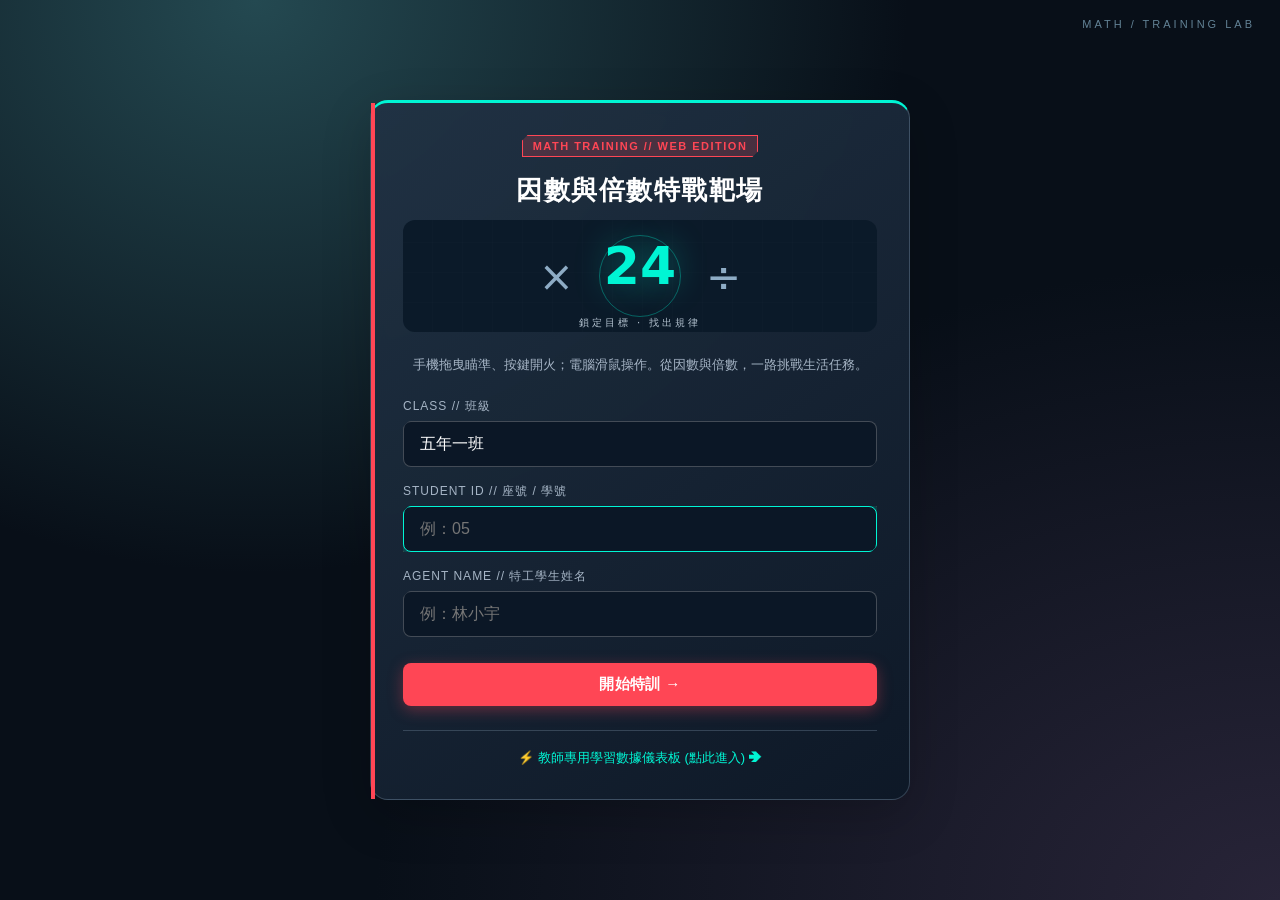
<file: index.html>
<!DOCTYPE html>
<html lang="zh-TW">
<head>
  <meta charset="UTF-8">
  <meta name="viewport" content="width=device-width, initial-scale=1.0, maximum-scale=5.0">
  <title>因數與倍數特戰靶場｜手機・平板・電腦</title>
  <meta name="description" content="支援手機、平板與電腦的因數與倍數射擊遊戲。拖曳瞄準，按鍵開火，答錯扣血。">
  <meta name="theme-color" content="#0b1726">
  
  <!-- CSS 樣式 -->
  <link rel="stylesheet" href="css/valorant-theme.css">
  <link rel="stylesheet" href="css/game.css">
  <link rel="stylesheet" href="css/upgrade.css">
  <link rel="stylesheet" href="css/fps.css?v=badge-8">
  <link rel="stylesheet" href="css/mobile.css?v=badge-8">
</head>
<body class="upgrade">

  <!-- 頂部戰術抬頭顯示器 (HUD) -->
  <header class="tactical-hud" id="tacticalHud" style="display: none;">
    <div class="hud-user-info">
      <div class="hud-avatar">VT</div>
      <div>
        <div class="val-title" id="hudStudentName" style="font-size: 16px; color: #fff;">特工學員</div>
        <div style="font-size: 12px; color: var(--val-cyan);" id="hudClassName">五年一班 #01</div>
      </div>
      <span class="val-badge val-badge-cyan" id="hudLevelBadge">LEVEL 01</span>
    </div>

    <div class="hud-metrics">
      <div class="hud-stat-box">
        <span class="hud-stat-label">SCORE // 戰術積分</span>
        <span class="hud-stat-val cyan" id="hudScore">0</span>
      </div>
      <div class="hud-stat-box">
        <span class="hud-stat-label">STREAK // 連擊</span>
        <span class="hud-stat-val gold" id="hudCombo">x0</span>
      </div>
      <div class="hud-stat-box">
        <span class="hud-stat-label">TIME // 倒數計時</span>
        <span class="hud-stat-val red" id="hudTimer">03:00</span>
      </div>
    </div>

    <div style="display: flex; gap: 10px; align-items: center;">
      <button class="btn-val btn-val-ghost" id="btnAudioToggle" style="padding: 6px 14px; font-size: 13px;">🔊 音效</button>
      <a href="teacher.html" class="btn-val btn-val-ghost" style="padding: 6px 14px; font-size: 13px; text-decoration: none;">📊 教師後台</a>
      <button class="btn-val btn-val-ghost" id="btnLogout" style="padding: 6px 14px; font-size: 13px;">登出</button>
    </div>
  </header>

  <!-- 介面 1：學生登記登入畫面 (Login Screen) -->
  <div id="loginScreen" style="min-height: 100vh; display: flex; align-items: center; justify-content: center; padding: 20px;">
    <div class="val-card" style="max-width: 480px; width: 100%;">
      <div style="text-align: center; margin-bottom: 24px;">
        <span class="val-badge val-badge-red" style="margin-bottom: 8px;">MATH TRAINING // WEB EDITION</span>
        <h1 style="color: #fff; font-size: 26px; margin: 8px 0;">因數與倍數特戰靶場</h1>
        <div class="intro-art" aria-hidden="true"><span>×</span><b>24</b><span>÷</span><i>鎖定目標 · 找出規律</i></div>
        <p style="color: var(--val-gray-muted); font-size: 13px;">
          手機拖曳瞄準、按鍵開火；電腦滑鼠操作。從因數與倍數，一路挑戰生活任務。
        </p>
      </div>

      <form id="studentLoginForm" style="display: flex; flex-direction: column; gap: 16px;">
        <div>
          <label for="inputClass" style="display: block; font-family: var(--val-font-display); font-size: 12px; color: var(--val-gray-muted); margin-bottom: 6px; letter-spacing: 1px;">
            CLASS // 班級
          </label>
          <input type="text" id="inputClass" class="val-input" value="五年一班" placeholder="例：五年一班" required>
        </div>

        <div>
          <label for="inputId" style="display: block; font-family: var(--val-font-display); font-size: 12px; color: var(--val-gray-muted); margin-bottom: 6px; letter-spacing: 1px;">
            STUDENT ID // 座號 / 學號
          </label>
          <input type="text" id="inputId" class="val-input" placeholder="例：05" required autofocus>
        </div>

        <div>
          <label for="inputName" style="display: block; font-family: var(--val-font-display); font-size: 12px; color: var(--val-gray-muted); margin-bottom: 6px; letter-spacing: 1px;">
            AGENT NAME // 特工學生姓名
          </label>
          <input type="text" id="inputName" class="val-input" placeholder="例：林小宇" required>
        </div>

        <button type="submit" class="btn-val" style="margin-top: 10px; width: 100%;">
          開始特訓 →
        </button>
      </form>

      <div style="margin-top: 24px; padding-top: 16px; border-top: 1px solid var(--val-border); text-align: center;">
        <a href="teacher.html" style="color: var(--val-cyan); font-size: 13px; text-decoration: none; font-family: var(--val-font-display);">
          ⚡ 教師專用學習數據儀表板 (點此進入) ➔
        </a>
      </div>
    </div>
  </div>

  <!-- 介面 2：任務簡報與關卡選擇 (Level Select Screen) -->
  <div id="levelSelectScreen" style="display: none; padding: 30px 20px;">
    <div style="text-align: center; max-width: 800px; margin: 0 auto 30px auto;">
      <span class="val-badge val-badge-cyan">MISSION BRIEFING // 戰術任務簡報</span>
      <h2 style="font-size: 32px; color: #fff; margin: 10px 0;">數字是目標，思考才是武器。</h2>
      <p style="color: var(--val-gray-muted); font-size: 14px; line-height: 1.6;">
        各關卡必須達到 <strong style="color: var(--val-cyan);">85 分以上</strong> 方可解鎖下一階段！95 分以上榮獲三星榮譽特工！
      </p>
    </div>

    <div class="mode-panel">
      <label><input type="checkbox" id="practiceMode"> 自由練習模式</label>
      <p>三關全開、不限時、殭屍減速；同樣有血量，練習不寫入正式成績。</p>
      <span class="mode-note">100 HP · 答錯 −20 HP · 歸零結束。正式挑戰每關 3 分鐘，85 分解鎖。</span>
    </div>
    <p class="web-version-note">網頁版 v3.7 · 之後更新此網址，重新整理即可看到最新版。成績保存在目前裝置的瀏覽器。</p>
    <!-- 關卡清單網格 -->
    <div class="level-grid">
      <!-- 關卡 1 -->
      <div class="level-card" id="levelCard1">
        <div>
          <div class="level-number-tag">01</div><div class="level-art art-1" aria-hidden="true"><svg viewBox="0 0 320 160" fill="none" stroke="currentColor" stroke-width="2"><circle cx="160" cy="80" r="58"/><circle cx="160" cy="80" r="40"/><path d="M70 80h45m90 0h45M160 15v30m0 70v30"/><text x="160" y="91">24</text></svg></div>
          <span class="val-badge val-badge-cyan" style="margin-bottom: 12px;">辨認規律 // 3D 標靶</span>
          <h3 style="color: #fff; font-size: 22px; margin-bottom: 10px;">因數與倍數辨析靶場</h3>
          <p style="color: var(--val-gray-muted); font-size: 13px; line-height: 1.5; margin-bottom: 16px;">
            觀察題目中的整除關係，用中央準星命中正確數字。先分清楚因數與倍數，再出手。
          </p>
        </div>
        <div>
          <div style="display: flex; justify-content: space-between; align-items: center; margin-bottom: 14px;">
            <div class="star-rating" id="level1Stars">
              <span class="star">★</span><span class="star">★</span><span class="star">★</span>
            </div>
            <div style="font-family: var(--val-font-display); font-size: 18px; color: var(--val-cyan);" id="level1Score">-- 分</div>
          </div>
          <button class="btn-val btn-val-cyan btn-enter-level" data-level="1" style="width: 100%;">開始作戰</button>
        </div>
      </div>

      <!-- 關卡 2 -->
      <div class="level-card locked" id="levelCard2">
        <div>
          <div class="level-number-tag">02</div><div class="level-art art-2" aria-hidden="true"><svg viewBox="0 0 320 160" fill="none" stroke="currentColor" stroke-width="2"><path d="M121 108V48q39-37 78 0v60l-18 10-42-3zM120 60l-14 28 14 9m79-37 14 28-14 9"/><circle cx="144" cy="65" r="12"/><circle cx="177" cy="66" r="10"/><path d="M144 99l8-9 15 2 9 9m-29-21 4-5m15 5-4-5M92 133h135"/></svg></div>
          <span class="val-badge val-badge-red" style="margin-bottom: 12px;">進階應用 // 3D 殭屍防守</span>
          <h3 style="color: #fff; font-size: 22px; margin-bottom: 10px;">公因數與公倍數特戰防禦</h3>
          <p style="color: var(--val-gray-muted); font-size: 13px; line-height: 1.5; margin-bottom: 16px;">
            殭屍正朝你靠近。計算最大公因數或最小公倍數，瞄準帶著正確答案的目標。
          </p>
        </div>
        <div>
          <div style="display: flex; justify-content: space-between; align-items: center; margin-bottom: 14px;">
            <div class="star-rating" id="level2Stars">
              <span class="star">★</span><span class="star">★</span><span class="star">★</span>
            </div>
            <div style="font-family: var(--val-font-display); font-size: 18px; color: var(--val-red);" id="level2Score">-- 分</div>
          </div>
          <button class="btn-val btn-enter-level" data-level="2" style="width: 100%;" disabled>未解鎖</button>
        </div>
      </div>

      <!-- 關卡 3 -->
      <div class="level-card locked" id="levelCard3">
        <div>
          <div class="level-number-tag">03</div><div class="level-art art-3" aria-hidden="true"><svg viewBox="0 0 320 160" fill="none" stroke="currentColor" stroke-width="2"><path d="M109 59l50-28 53 28-53 30zM109 59v55l50 29V89m53-30v55l-53 29M131 47l52 28m-47 27 23 14 26-15"/><circle cx="241" cy="43" r="15"/><path d="M237 36v8h7"/></svg></div>
          <span class="val-badge val-badge-gold" style="margin-bottom: 12px;">生活決策 // 3D 挑戰</span>
          <h3 style="color: #fff; font-size: 22px; margin-bottom: 10px;">生活情境決策混合戰</h3>
          <p style="color: var(--val-gray-muted); font-size: 13px; line-height: 1.5; margin-bottom: 16px;">
            平分、週期、拼排：先理解生活情境，再決定用最大公因數還是最小公倍數。
          </p>
        </div>
        <div>
          <div style="display: flex; justify-content: space-between; align-items: center; margin-bottom: 14px;">
            <div class="star-rating" id="level3Stars">
              <span class="star">★</span><span class="star">★</span><span class="star">★</span>
            </div>
            <div style="font-family: var(--val-font-display); font-size: 18px; color: var(--val-gold);" id="level3Score">-- 分</div>
          </div>
          <button class="btn-val btn-enter-level" data-level="3" style="width: 100%;" disabled>未解鎖</button>
        </div>
      </div>
    </div>

    <!-- 概念快速備忘錄 -->
    <div class="val-card cyan-edge" style="max-width: 1100px; margin: 30px auto; padding: 20px;">
      <h4 style="color: var(--val-cyan); font-size: 16px; margin-bottom: 10px;">📋 特工戰術作戰口訣備忘錄 (Tactical Memo)</h4>
      <div style="display: grid; grid-template-columns: repeat(auto-fit, minmax(280px, 1fr)); gap: 15px; font-size: 13px; color: var(--val-gray-light);">
        <div style="background: rgba(15, 25, 35, 0.6); padding: 12px; border-left: 3px solid var(--val-cyan);">
          <strong style="color: var(--val-cyan);">因數 vs 倍數：</strong>
          『因數小或等，整除不留餘』；『倍數大或等，乘法放大去』。
        </div>
        <div style="background: rgba(15, 25, 35, 0.6); padding: 12px; border-left: 3px solid var(--val-red);">
          <strong style="color: var(--val-red);">情境判斷口訣：</strong>
          『平分、分裝、裁切等長』找【最大公因數】！『同時相遇、週期重疊、拼成大正方形』找【最小公倍數】！
        </div>
      </div>
    </div>
  </div>

  <!-- 介面 3：遊戲戰鬥視窗 (Game Viewport Screen) -->
  <div id="gameViewScreen" style="display: none; position: relative;">
    
    <div class="mission-toolbar">
      <span id="questionProgress">第 1 題</span>
      <div class="progress-track"><div id="questionProgressFill"></div></div>
      <div id="playerHealth" class="player-health" role="progressbar" aria-label="玩家血量" aria-valuemin="0" aria-valuemax="100" aria-valuenow="100">
        <span class="health-icon">♥</span><div class="health-main"><div class="health-label">生命值 <strong id="playerHealthText">100 / 100</strong></div><div class="health-track"><div id="playerHealthFill"></div></div></div>
      </div>
      <span id="runModeLabel">正式挑戰</span>
      <button class="btn-val btn-val-ghost" id="btnFullscreen">全螢幕</button>
      <button class="btn-val btn-val-ghost" id="btnPause">暫停</button>
      <button class="btn-val btn-val-ghost" id="btnExit">返回選單</button>
    </div>
    <div id="compatibilityNotice" style="display:none;padding:12px 20px;background:#403421;color:#ffe3aa;font-size:13px;line-height:1.6" role="status"></div>
    <!-- 頂部任務題目橫幅 -->
    <div class="mission-prompt-bar">
<div class="mission-eyebrow"><span class="mission-tag">CURRENT MISSION</span><small id="missionConcept">算好再瞄準</small></div>
      <span class="mission-text" id="missionPromptText">正在載入戰術目標...</span>
    </div>

    <div class="answer-legend" id="answerLegend" aria-label="對應標靶的答案選項"></div>

    <!-- 擊殺橫幅通知 -->
    <div class="kill-banner" id="killBanner">
      ELIMINATED
      <div class="kill-subtext" id="killBannerSub">+20 PTS</div>
    </div>

    <!-- 遊戲主畫布容器 -->
    <div class="game-viewport-container" id="gameViewport">
      <!-- 關卡 1 & 3 使用的 2D Canvas -->
      <canvas id="gameCanvas2D"></canvas>
      
      <div id="fpsCrosshair" class="fps-crosshair" style="display:none" aria-hidden="true"><i></i><b></b><em></em><span></span></div>
      <div id="aimOverlay" class="aim-overlay">
        <div class="aim-card">
          <span class="aim-kicker">FIRST PERSON / 數學特訓</span>
          <h2>準備好，鎖定目標。</h2>
          <p id="aimInstructions">滑鼠控制視角，左鍵向中央準星射擊。<br>答錯扣 20 HP；看完解析後可以再試。</p>
          <label class="sensitivity-label" for="aimSensitivity">滑鼠靈敏度 <input id="aimSensitivity" type="range" min="1" max="5" step="0.25" value="2"></label>
          <button class="btn-val btn-val-cyan" id="btnCaptureAim">進入第一人稱瞄準</button>
          <button class="btn-val btn-val-ghost" id="btnDragAim">拖曳模式</button>
          <small>Esc 暫停並釋放滑鼠。若瀏覽器不支援鎖定，請選拖曳模式。</small>
        </div>
      </div>
      <!-- Three.js 畫布會掛載於此 -->
    </div>

    <!-- 關卡 2 專用：戰術雷達小地圖 (Minimap) -->
    <div class="radar-minimap" id="radarContainer" style="display: none;">
      <div class="radar-sweep"></div>
      <canvas id="radarCanvas" width="160" height="160"></canvas>
      <div class="radar-center-blip"></div>
    </div>

    <!-- 關卡 2 專用：防禦防線護盾 HP 條 -->
    <div class="barrier-hp-box" id="barrierContainer" style="display: none;">
      <div style="display: flex; justify-content: space-between; font-size: 11px; font-family: var(--val-font-display);">
        <span style="color: var(--val-cyan);">PERIMETER SHIELD // 防線護盾</span>
        <span id="barrierHpText" style="color: #fff; font-weight: 700;">100%</span>
      </div>
      <div class="hp-bar-bg">
        <div class="hp-bar-fill" id="barrierHpFill"></div>
      </div>
    </div>

    <div class="control-hint" id="controlHint">滑鼠轉動視角 · 中央準星瞄準 · 左鍵射擊 · Esc 暫停</div>
    <!-- 行動裝置觸控開火鍵 (Touch Fire Trigger) -->
    <button class="mobile-touch-trigger" id="mobileFireBtn" aria-label="向中央準星開火"><span>◎</span>開火</button>
  </div>

  <div class="val-modal-overlay" id="pauseModal" role="dialog" aria-modal="true" aria-labelledby="pauseTitle">
    <div class="val-modal-box" style="text-align:center">
      <span class="val-badge val-badge-cyan">TAKE A BREATH</span>
      <h2 id="pauseTitle">任務已暫停</h2>
      <p style="margin:20px 0">想好再出手。目標與倒數都已暫停。</p>
      <button class="btn-val btn-val-cyan" id="btnContinue">繼續挑戰</button>
    </div>
  </div>
  <!-- 彈出視窗 1：答錯鷹架提示視窗 (Remediation Modal) -->
  <div class="val-modal-overlay" id="remediationModal">
    <div class="val-modal-box remediation-box">
      <div class="corner-decors">TACTICAL INTEL // SCAFFOLDING</div>
      <span class="val-badge val-badge-red" style="margin-bottom: 10px;">💡 先看看線索，再試一次</span>
      <h3 id="remediationTitle" style="color: #fff; font-size: 20px; margin-bottom: 8px;">題目提示</h3>
      
      <div style="color: var(--val-red); font-family: var(--val-font-display); font-size: 14px;" id="remediationChoice">
        你的選擇：--
      </div>

      <div class="remediation-concept">
        <strong style="color: #fff;">💡 觀念解析：</strong>
        <p id="remediationExplanation" style="margin-top: 6px; color: var(--val-gray-light); font-size: 14px;">
          解析文字...
        </p>
      </div>

      <div class="remediation-hint">
        <p id="remediationHint" style="font-size: 14px;">
          提示文字...
        </p>
      </div>

      <div style="text-align: right;">
        <button class="btn-val btn-val-cyan" id="btnResumeMission">
          RESUME MISSION // 重新鎖定目標繼續
        </button>
      </div>
    </div>
  </div>

  <!-- 彈出視窗 2：關卡通關結算視窗 (Result Modal) -->
  <div class="val-modal-overlay" id="resultModal">
    <div class="val-modal-box" style="text-align: center; border-color: var(--val-cyan);">
      <div class="corner-decors">OPERATION REPORT // DEBRIEF</div>
      <span class="val-badge val-badge-cyan" style="margin-bottom: 12px;">戰術作戰結果</span>
      <h2 id="resultTitle" style="color: #fff; font-size: 28px; margin-bottom: 10px;">MISSION ACCOMPLISHED</h2>

      <div class="stars-huge" id="resultStars">
        <span class="star active">★</span>
        <span class="star active">★</span>
        <span class="star">★</span>
      </div>

      <div style="font-family: var(--val-font-display); font-size: 42px; font-weight: 900; color: var(--val-cyan); margin-bottom: 10px;" id="resultScore">
        90 分
      </div>

      <p id="resultFeedback" style="color: var(--val-gray-light); font-size: 15px; line-height: 1.6; max-width: 480px; margin: 0 auto 24px auto;">
        任務回饋評價文字...
      </p>

      <div style="display: flex; gap: 14px; justify-content: center; flex-wrap: wrap;">
        <button class="btn-val btn-val-ghost" id="btnReturnMenu">返回選單</button>
        <button class="btn-val btn-val-ghost" id="btnRetryLevel">再次挑戰</button>
        <button class="btn-val btn-val-cyan" id="btnNextLevel">進入下一關 ➔</button>
      </div>
    </div>
  </div>

  <!-- JavaScript 腳本載入 (優先本地，次之 CDN 備援) -->
  <script src="lib/three.min.js"></script>
  <script>
    if (typeof THREE === 'undefined') {
      document.write('<script src="https://cdnjs.cloudflare.com/ajax/libs/three.js/r128/three.min.js"><\/script>');
    }
  </script>
  <script src="js/audio.js?v=duck-1"></script>
  <script src="js/questions.js?v=badge-8"></script>
  <script src="js/storage.js?v=badge-8"></script>
  <script src="js/session.js?v=badge-8"></script>
  <script src="js/level1-2d.js?v=badge-8"></script>
  <script src="js/level2-3d.js?v=badge-8"></script>
  <script src="js/level3-hybrid.js?v=badge-8"></script>
  <script src="js/game-engine.js?v=badge-8"></script>
</body>
</html>
</file>
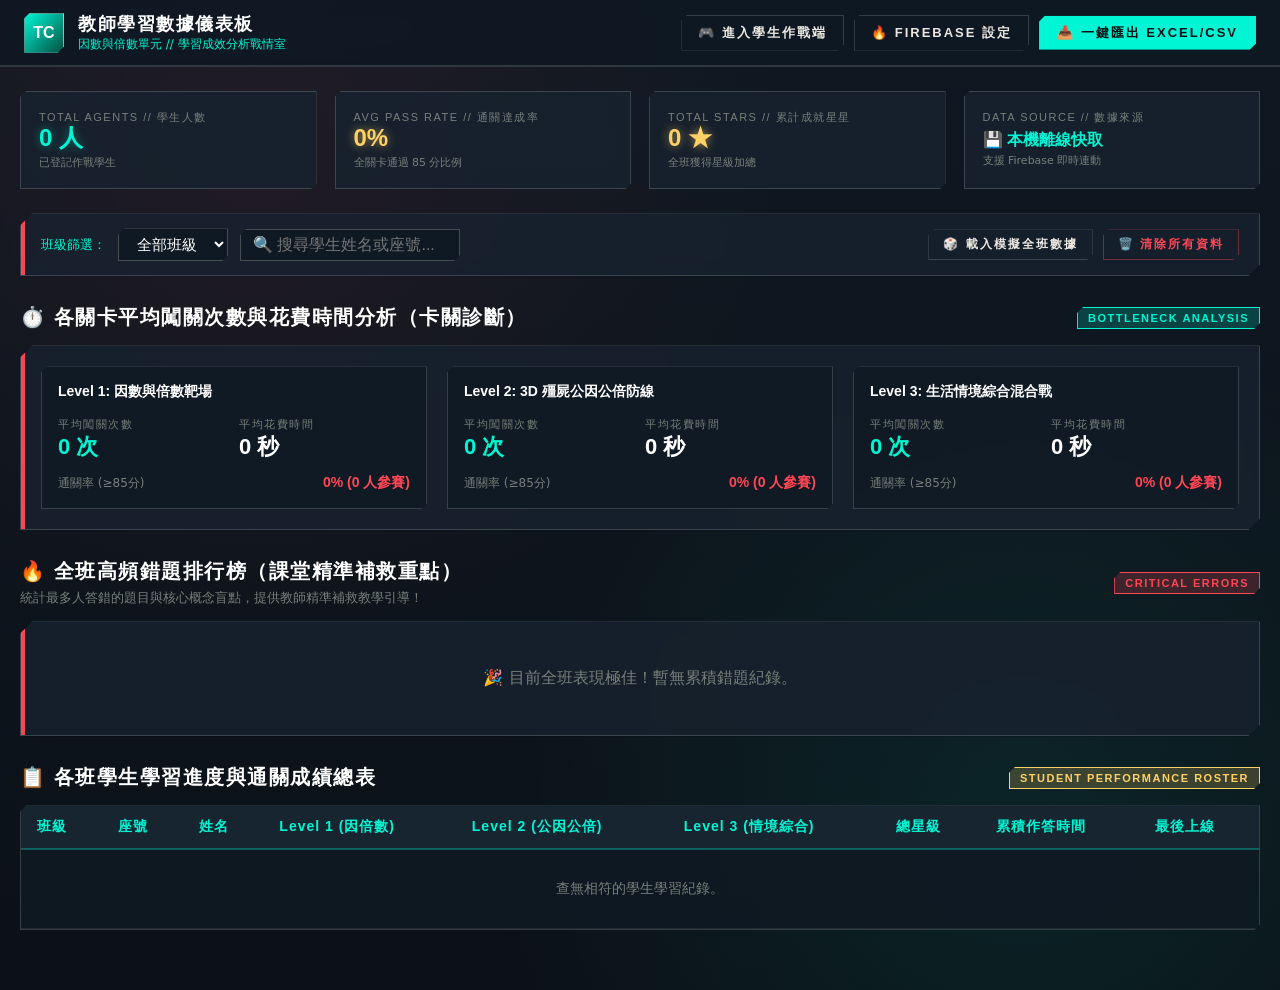
<file: teacher.html>
<!DOCTYPE html>
<html lang="zh-TW">
<head>
  <meta charset="UTF-8">
  <meta name="viewport" content="width=device-width, initial-scale=1.0">
  <title>教師學習數據儀表板 - 特戰數學戰情室</title>
  
  <link rel="stylesheet" href="css/valorant-theme.css">
  <link rel="stylesheet" href="css/game.css">
  <style>
    .teacher-container {
      max-width: 1300px;
      margin: 0 auto;
      padding: 24px 20px 60px 20px;
    }

    .kpi-grid {
      display: grid;
      grid-template-columns: repeat(auto-fit, minmax(220px, 1fr));
      gap: 18px;
      margin-bottom: 24px;
    }

    .kpi-card {
      background: rgba(23, 34, 46, 0.9);
      border: 1px solid var(--val-border);
      clip-path: var(--val-clip-corner-sm);
      padding: 18px;
      display: flex;
      flex-direction: column;
    }

    .table-container {
      overflow-x: auto;
      background: rgba(15, 25, 35, 0.9);
      border: 1px solid var(--val-border);
      clip-path: var(--val-clip-corner-sm);
      margin-top: 14px;
    }

    table.val-table {
      width: 100%;
      border-collapse: collapse;
      text-align: left;
      font-size: 14px;
    }

    table.val-table th {
      background: rgba(25, 39, 52, 0.9);
      color: var(--val-cyan);
      font-family: var(--val-font-display);
      letter-spacing: 1px;
      padding: 12px 16px;
      border-bottom: 2px solid rgba(0, 245, 212, 0.3);
      white-space: nowrap;
    }

    table.val-table td {
      padding: 12px 16px;
      border-bottom: 1px solid rgba(236, 232, 225, 0.08);
      color: var(--val-gray-light);
      white-space: nowrap;
    }

    table.val-table tr:hover {
      background: rgba(0, 245, 212, 0.04);
    }

    .section-title {
      display: flex;
      justify-content: space-between;
      align-items: center;
      margin: 28px 0 14px 0;
      flex-wrap: wrap;
      gap: 12px;
    }

    .rank-badge {
      display: inline-flex;
      align-items: center;
      justify-content: center;
      width: 26px;
      height: 26px;
      border-radius: 50%;
      font-family: var(--val-font-display);
      font-weight: 700;
      font-size: 13px;
    }

    .rank-1 { background: #ff4655; color: #fff; box-shadow: 0 0 10px rgba(255, 70, 85, 0.6); }
    .rank-2 { background: #ffd166; color: #0b1117; }
    .rank-3 { background: #00f5d4; color: #0b1117; }
    .rank-default { background: rgba(236, 232, 225, 0.2); color: #fff; }
  </style>
<link rel="stylesheet" href="css/mobile.css?v=mobile-1"></head>
<body>

  <!-- 教師導覽列 -->
  <header class="tactical-hud">
    <div class="hud-user-info">
      <div class="hud-avatar" style="background: linear-gradient(135deg, var(--val-cyan), #045244);">TC</div>
      <div>
        <div class="val-title" style="font-size: 18px; color: #fff;">教師學習數據儀表板</div>
        <div style="font-size: 12px; color: var(--val-cyan);">因數與倍數單元 // 學習成效分析戰情室</div>
      </div>
    </div>

    <div style="display: flex; gap: 10px; align-items: center; flex-wrap: wrap;">
      <a href="index.html" class="btn-val btn-val-ghost" style="padding: 8px 16px; font-size: 13px; text-decoration: none;">🎮 進入學生作戰端</a>
      <button class="btn-val btn-val-ghost" id="btnOpenFirebaseModal" style="padding: 8px 16px; font-size: 13px;">🔥 Firebase 設定</button>
      <button class="btn-val btn-val-cyan" id="btnExportCSV" style="padding: 8px 18px; font-size: 13px;">📥 一鍵匯出 Excel/CSV</button>
    </div>
  </header>

  <div class="teacher-container">

    <!-- KPI 總覽指標網格 -->
    <div class="kpi-grid">
      <div class="kpi-card">
        <span class="hud-stat-label">TOTAL AGENTS // 學生人數</span>
        <span class="hud-stat-val cyan" id="kpiTotalStudents">0 人</span>
        <span style="font-size: 11px; color: var(--val-gray-muted); margin-top: 4px;">已登記作戰學生</span>
      </div>

      <div class="kpi-card">
        <span class="hud-stat-label">AVG PASS RATE // 通關達成率</span>
        <span class="hud-stat-val gold" id="kpiAvgPassRate">0%</span>
        <span style="font-size: 11px; color: var(--val-gray-muted); margin-top: 4px;">全關卡通過 85 分比例</span>
      </div>

      <div class="kpi-card">
        <span class="hud-stat-label">TOTAL STARS // 累計成就星星</span>
        <span class="hud-stat-val gold" id="kpiTotalStars">0 ★</span>
        <span style="font-size: 11px; color: var(--val-gray-muted); margin-top: 4px;">全班獲得星級加總</span>
      </div>

      <div class="kpi-card">
        <span class="hud-stat-label">DATA SOURCE // 數據來源</span>
        <span class="hud-stat-val" id="kpiDataSource" style="font-size: 16px; color: var(--val-cyan); margin-top: 6px;">本機快取模式</span>
        <span style="font-size: 11px; color: var(--val-gray-muted); margin-top: 4px;">支援 Firebase 即時連動</span>
      </div>
    </div>

    <!-- 快捷功能工具列 -->
    <div class="val-card" style="padding: 14px 20px; margin-bottom: 24px; display: flex; justify-content: space-between; align-items: center; flex-wrap: wrap; gap: 12px;">
      <div style="display: flex; gap: 12px; align-items: center; flex-wrap: wrap;">
        <label style="font-family: var(--val-font-display); font-size: 13px; color: var(--val-cyan);">班級篩選：</label>
        <select id="selectClassFilter" class="val-input" style="width: auto; padding: 6px 14px;">
          <option value="ALL">全部班級</option>
        </select>

        <input type="text" id="inputSearchStudent" class="val-input" placeholder="🔍 搜尋學生姓名或座號..." style="width: 220px; padding: 6px 12px;">
      </div>

      <div style="display: flex; gap: 10px;">
        <button class="btn-val btn-val-ghost" id="btnGenerateDemo" style="padding: 6px 14px; font-size: 12px;">🎲 載入模擬全班數據</button>
        <button class="btn-val btn-val-ghost" id="btnClearData" style="padding: 6px 14px; font-size: 12px; color: var(--val-red); border-color: rgba(255, 70, 85, 0.4);">🗑️ 清除所有資料</button>
      </div>
    </div>

    <!-- 區塊 1：各關平均闖關次數與花費時間 (分析學生是否卡關) -->
    <div class="section-title">
      <h3 style="color: #fff; font-size: 20px;">⏱️ 各關卡平均闖關次數與花費時間分析（卡關診斷）</h3>
      <span class="val-badge val-badge-cyan">BOTTLENECK ANALYSIS</span>
    </div>

    <div class="val-card" style="padding: 20px;">
      <div style="display: grid; grid-template-columns: repeat(auto-fit, minmax(280px, 1fr)); gap: 20px;" id="levelAnalyticsContainer">
        <!-- 動態渲染各關卡卡關統計 -->
      </div>
    </div>

    <!-- 區塊 2：全班高頻錯題排行榜 (精準課堂補救重點) -->
    <div class="section-title">
      <div>
        <h3 style="color: #fff; font-size: 20px;">🔥 全班高頻錯題排行榜（課堂精準補救重點）</h3>
        <p style="color: var(--val-gray-muted); font-size: 13px; margin-top: 4px;">
          統計最多人答錯的題目與核心概念盲點，提供教師精準補救教學引導！
        </p>
      </div>
      <span class="val-badge val-badge-red">CRITICAL ERRORS</span>
    </div>

    <div class="val-card" style="padding: 16px;">
      <div id="wrongQuestionsList">
        <!-- 動態渲染高頻錯題排行榜 -->
      </div>
    </div>

    <!-- 區塊 3：學生座號、姓名、通關狀態與星級數據表 -->
    <div class="section-title">
      <h3 style="color: #fff; font-size: 20px;">📋 各班學生學習進度與通關成績總表</h3>
      <span class="val-badge val-badge-gold">STUDENT PERFORMANCE ROSTER</span>
    </div>

    <div class="table-container">
      <table class="val-table" id="studentsTable">
        <thead>
          <tr>
            <th>班級</th>
            <th>座號</th>
            <th>姓名</th>
            <th>Level 1 (因倍數)</th>
            <th>Level 2 (公因公倍)</th>
            <th>Level 3 (情境綜合)</th>
            <th>總星級</th>
            <th>累積作答時間</th>
            <th>最後上線</th>
          </tr>
        </thead>
        <tbody id="studentsTableBody">
          <!-- 動態載入學生列表 -->
        </tbody>
      </table>
    </div>

  </div>

  <!-- Firebase 配置彈出視窗 (Modal) -->
  <div class="val-modal-overlay" id="firebaseModal">
    <div class="val-modal-box">
      <div class="corner-decors">CLOUD STORAGE CONFIG</div>
      <span class="val-badge val-badge-red" style="margin-bottom: 10px;">FIREBASE REALTIME DATABASE</span>
      <h3 style="color: #fff; font-size: 20px; margin-bottom: 12px;">設定雲端資料庫連線</h3>
      
      <p style="color: var(--val-gray-muted); font-size: 13px; line-height: 1.5; margin-bottom: 16px;">
        若您有 Firebase 專案，請輸入 Realtime Database 網址即可即時同步全班學生作戰數據：
      </p>

      <div style="display: flex; flex-direction: column; gap: 14px;">
        <div>
          <label style="display: block; font-size: 12px; color: var(--val-cyan); margin-bottom: 4px;">DATABASE URL</label>
          <input type="text" id="inputFbUrl" class="val-input" placeholder="例：https://your-project-id.firebaseio.com">
        </div>

        <div>
          <label style="display: block; font-size: 12px; color: var(--val-cyan); margin-bottom: 4px;">AUTH TOKEN / API KEY (選填)</label>
          <input type="password" id="inputFbKey" class="val-input" placeholder="若資料庫設有安全性規則請填入">
        </div>

        <div style="display: flex; gap: 10px; justify-content: flex-end; margin-top: 10px;">
          <button class="btn-val btn-val-ghost" id="btnCloseFbModal">取消</button>
          <button class="btn-val btn-val-cyan" id="btnSaveFbConfig">儲存設定</button>
        </div>
      </div>
    </div>
  </div>

  <script src="js/questions.js"></script>
  <script src="js/storage.js"></script>
  <script src="js/teacher.js"></script>
</body>
</html>
</file>
<file: css/valorant-theme.css>
/**
 * valorant-theme.css - 特戰英豪 (Valorant) 視覺風格主題系統
 * 戰術科技感、高對比俐落切角、發光霓虹細節、科幻軍事抬頭顯示風格
 */


:root {
  --val-bg-deep: #0b1117;
  --val-bg-dark: #0f1923;
  --val-bg-card: rgba(23, 34, 46, 0.88);
  --val-bg-surface: #192734;
  --val-red: #ff4655;
  --val-red-hover: #ff2b3d;
  --val-cyan: #00f5d4;
  --val-cyan-glow: rgba(0, 245, 212, 0.45);
  --val-gold: #ffd166;
  --val-gray-light: #ece8e1;
  --val-gray-muted: #768079;
  --val-border: rgba(236, 232, 225, 0.18);
  --val-font-display: 'Chakra Petch', 'Rajdhani', sans-serif;
  --val-font-body: 'Noto Sans TC', 'PingFang TC', 'Microsoft JhengHei', system-ui, sans-serif;
  --val-clip-corner: polygon(12px 0, 100% 0, 100% calc(100% - 12px), calc(100% - 12px) 100%, 0 100%, 0 12px);
  --val-clip-corner-sm: polygon(6px 0, 100% 0, 100% calc(100% - 6px), calc(100% - 6px) 100%, 0 100%, 0 6px);
}

* {
  box-sizing: border-box;
  margin: 0;
  padding: 0;
  user-select: none;
  -webkit-user-select: none;
}

body {
  background-color: var(--val-bg-deep);
  color: var(--val-gray-light);
  font-family: var(--val-font-body);
  min-height: 100vh;
  overflow-x: hidden;
  background-image: 
    radial-gradient(circle at 20% 15%, rgba(255, 70, 85, 0.08) 0%, transparent 40%),
    radial-gradient(circle at 80% 85%, rgba(0, 245, 212, 0.08) 0%, transparent 40%),
    linear-gradient(rgba(15, 25, 35, 0.95), rgba(11, 17, 23, 0.98)),
    repeating-linear-gradient(0deg, transparent, transparent 2px, rgba(0, 0, 0, 0.25) 2px, rgba(0, 0, 0, 0.25) 4px);
  position: relative;
}

/* 戰術背景掃描線與裝飾標誌 */
body::before {
  content: "DEF_MATH // PROTOCOL";
  position: fixed;
  top: 18px;
  right: 25px;
  font-family: var(--val-font-display);
  font-size: 11px;
  letter-spacing: 3px;
  color: rgba(236, 232, 225, 0.2);
  z-index: 1;
  pointer-events: none;
}

/* 戰術標題文字 */
h1, h2, h3, h4, .val-title {
  font-family: var(--val-font-display);
  text-transform: uppercase;
  letter-spacing: 1.5px;
  font-weight: 700;
}

/* 戰術按鈕 (Valorant Button) */
.btn-val {
  position: relative;
  display: inline-flex;
  align-items: center;
  justify-content: center;
  padding: 12px 28px;
  background-color: var(--val-red);
  color: #ffffff;
  font-family: var(--val-font-display);
  font-size: 15px;
  font-weight: 700;
  letter-spacing: 2px;
  text-transform: uppercase;
  border: none;
  clip-path: var(--val-clip-corner-sm);
  cursor: pointer;
  transition: all 0.2s cubic-bezier(0.16, 1, 0.3, 1);
  box-shadow: 0 4px 15px rgba(255, 70, 85, 0.35);
  text-decoration: none;
  gap: 8px;
}

.btn-val:hover {
  background-color: var(--val-red-hover);
  transform: translateY(-2px);
  box-shadow: 0 6px 20px rgba(255, 70, 85, 0.6);
}

.btn-val:active {
  transform: translateY(1px);
}

.btn-val-cyan {
  background-color: var(--val-cyan);
  color: #0b1117;
  box-shadow: 0 4px 15px var(--val-cyan-glow);
}

.btn-val-cyan:hover {
  background-color: #38ef7d;
  box-shadow: 0 6px 22px rgba(0, 245, 212, 0.7);
}

.btn-val-ghost {
  background: transparent;
  color: var(--val-gray-light);
  border: 1px solid var(--val-border);
  box-shadow: none;
}

.btn-val-ghost:hover {
  background: rgba(236, 232, 225, 0.1);
  border-color: var(--val-cyan);
  color: var(--val-cyan);
}

/* 戰術卡片與容器 */
.val-card {
  background: var(--val-bg-card);
  border: 1px solid var(--val-border);
  clip-path: var(--val-clip-corner);
  padding: 24px;
  position: relative;
  backdrop-filter: blur(8px);
  box-shadow: 0 8px 30px rgba(0, 0, 0, 0.5);
}

.val-card::after {
  content: "";
  position: absolute;
  top: 0;
  left: 0;
  width: 4px;
  height: 100%;
  background: var(--val-red);
}

.val-card.cyan-edge::after {
  background: var(--val-cyan);
}

/* 輸入框設計 */
.val-input {
  width: 100%;
  background: rgba(15, 25, 35, 0.85);
  border: 1px solid rgba(236, 232, 225, 0.25);
  color: #ffffff;
  padding: 12px 16px;
  font-family: var(--val-font-display);
  font-size: 15px;
  clip-path: var(--val-clip-corner-sm);
  transition: all 0.2s ease;
  outline: none;
}

.val-input:focus {
  border-color: var(--val-cyan);
  box-shadow: 0 0 12px var(--val-cyan-glow);
  background: rgba(25, 39, 52, 0.95);
}

/* 戰術徽章 Tag */
.val-badge {
  display: inline-block;
  padding: 4px 10px;
  font-family: var(--val-font-display);
  font-size: 11px;
  font-weight: 700;
  letter-spacing: 1.5px;
  clip-path: var(--val-clip-corner-sm);
  text-transform: uppercase;
}

.val-badge-red {
  background: rgba(255, 70, 85, 0.2);
  color: var(--val-red);
  border: 1px solid var(--val-red);
}

.val-badge-cyan {
  background: rgba(0, 245, 212, 0.2);
  color: var(--val-cyan);
  border: 1px solid var(--val-cyan);
}

.val-badge-gold {
  background: rgba(255, 209, 102, 0.2);
  color: var(--val-gold);
  border: 1px solid var(--val-gold);
}

/* 戰術星級顯示 */
.star-rating {
  display: inline-flex;
  gap: 4px;
  font-size: 18px;
}

.star-rating .star {
  color: rgba(236, 232, 225, 0.2);
  transition: color 0.3s ease;
}

.star-rating .star.active {
  color: var(--val-gold);
  text-shadow: 0 0 10px rgba(255, 209, 102, 0.6);
}

/* 彈出視窗 Modal */
.val-modal-overlay {
  position: fixed;
  inset: 0;
  background: rgba(11, 17, 23, 0.85);
  backdrop-filter: blur(10px);
  display: flex;
  align-items: center;
  justify-content: center;
  z-index: 9999;
  padding: 16px;
  opacity: 0;
  visibility: hidden;
  transition: all 0.25s ease;
}

.val-modal-overlay.active {
  opacity: 1;
  visibility: visible;
}

.val-modal-box {
  background: #111a24;
  border: 2px solid var(--val-red);
  clip-path: var(--val-clip-corner);
  width: 100%;
  max-width: 620px;
  padding: 30px;
  box-shadow: 0 10px 40px rgba(255, 70, 85, 0.35);
  transform: translateY(20px) scale(0.96);
  transition: transform 0.25s cubic-bezier(0.16, 1, 0.3, 1);
  position: relative;
}

.val-modal-overlay.active .val-modal-box {
  transform: translateY(0) scale(1);
}

/* 戰術情報浮水印與裝飾角標 */
.corner-decors {
  position: absolute;
  top: 6px;
  right: 8px;
  font-family: var(--val-font-display);
  font-size: 10px;
  color: var(--val-cyan);
  opacity: 0.6;
}

/* 響應式微調 */
@media (max-width: 768px) {
  .btn-val {
    padding: 10px 20px;
    font-size: 13px;
  }
  .val-card {
    padding: 18px;
  }
}
</file>
<file: css/game.css>
/**
 * game.css - 特戰英豪風格遊戲視窗、HUD抬頭顯示器與戰術介面
 */

/* 頂部戰術狀態欄 HUD */
.tactical-hud {
  display: flex;
  align-items: center;
  justify-content: space-between;
  padding: 12px 24px;
  background: rgba(15, 25, 35, 0.95);
  border-bottom: 2px solid rgba(236, 232, 225, 0.15);
  position: relative;
  z-index: 100;
  backdrop-filter: blur(8px);
}

.hud-user-info {
  display: flex;
  align-items: center;
  gap: 14px;
}

.hud-avatar {
  width: 40px;
  height: 40px;
  background: linear-gradient(135deg, var(--val-red), #931420);
  clip-path: var(--val-clip-corner-sm);
  display: flex;
  align-items: center;
  justify-content: center;
  font-family: var(--val-font-display);
  font-weight: 700;
  color: #fff;
  border: 1px solid rgba(255, 255, 255, 0.3);
}

.hud-metrics {
  display: flex;
  align-items: center;
  gap: 24px;
}

.hud-stat-box {
  display: flex;
  flex-direction: column;
  align-items: center;
  min-width: 80px;
}

.hud-stat-label {
  font-family: var(--val-font-display);
  font-size: 11px;
  color: var(--val-gray-muted);
  letter-spacing: 1.5px;
  text-transform: uppercase;
}

.hud-stat-val {
  font-family: var(--val-font-display);
  font-size: 24px;
  font-weight: 700;
  color: var(--val-gray-light);
  line-height: 1.1;
}

.hud-stat-val.cyan {
  color: var(--val-cyan);
  text-shadow: 0 0 10px var(--val-cyan-glow);
}

.hud-stat-val.red {
  color: var(--val-red);
  text-shadow: 0 0 10px rgba(255, 70, 85, 0.6);
}

.hud-stat-val.gold {
  color: var(--val-gold);
  text-shadow: 0 0 10px rgba(255, 209, 102, 0.6);
}

/* 關卡選單 Grid */
.level-grid {
  display: grid;
  grid-template-columns: repeat(auto-fit, minmax(300px, 1fr));
  gap: 24px;
  max-width: 1100px;
  margin: 30px auto;
  padding: 0 20px;
}

.level-card {
  position: relative;
  background: rgba(23, 34, 46, 0.9);
  border: 1px solid var(--val-border);
  clip-path: var(--val-clip-corner);
  padding: 28px;
  transition: all 0.3s cubic-bezier(0.16, 1, 0.3, 1);
  display: flex;
  flex-direction: column;
  justify-content: space-between;
  min-height: 380px;
}

.level-card:hover:not(.locked) {
  border-color: var(--val-cyan);
  transform: translateY(-5px);
  box-shadow: 0 12px 35px rgba(0, 245, 212, 0.2);
}

.level-card.locked {
  opacity: 0.6;
  filter: grayscale(0.6);
  cursor: not-allowed;
}

.level-card.locked::before {
  content: "🔒 需要達到 85 分以解鎖";
  position: absolute;
  top: 14px;
  right: 14px;
  font-size: 11px;
  font-family: var(--val-font-display);
  background: rgba(255, 70, 85, 0.3);
  color: var(--val-red);
  padding: 3px 8px;
  clip-path: var(--val-clip-corner-sm);
  border: 1px solid var(--val-red);
}

.level-number-tag {
  font-family: var(--val-font-display);
  font-size: 44px;
  font-weight: 900;
  color: rgba(236, 232, 225, 0.15);
  position: absolute;
  top: 15px;
  left: 20px;
  line-height: 1;
}

/* 遊戲主視窗 */
.game-viewport-container {
  position: relative;
  width: 100%;
  height: calc(100vh - 70px);
  min-height: 550px;
  background: #06090e;
  overflow: hidden;
  cursor: crosshair;
}

#gameCanvas2D, #gameCanvas3D {
  position: absolute;
  top: 0;
  left: 0;
  width: 100%;
  height: 100%;
  display: block;
}

/* 遊戲中任務目標橫幅 (Mission Prompt Bar) */
.mission-prompt-bar {
  position: absolute;
  top: 20px;
  left: 50%;
  transform: translateX(-50%);
  background: rgba(15, 25, 35, 0.92);
  border: 1px solid var(--val-cyan);
  clip-path: var(--val-clip-corner-sm);
  padding: 12px 30px;
  display: flex;
  align-items: center;
  gap: 18px;
  z-index: 50;
  box-shadow: 0 4px 20px rgba(0, 245, 212, 0.3);
  backdrop-filter: blur(6px);
  pointer-events: none;
  max-width: 90%;
  text-align: center;
}

.mission-tag {
  background: var(--val-red);
  color: #fff;
  font-family: var(--val-font-display);
  font-size: 12px;
  font-weight: 700;
  padding: 4px 10px;
  letter-spacing: 1px;
}

.mission-text {
  font-size: 18px;
  font-weight: 700;
  color: #ffffff;
  letter-spacing: 0.8px;
}

/* 戰術小地圖雷達 (Level 2 3D Minimap) */
.radar-minimap {
  position: absolute;
  bottom: 24px;
  right: 24px;
  width: 160px;
  height: 160px;
  border-radius: 50%;
  background: radial-gradient(circle, rgba(15, 25, 35, 0.85) 0%, rgba(11, 17, 23, 0.95) 100%);
  border: 2px solid var(--val-cyan);
  box-shadow: 0 0 20px rgba(0, 245, 212, 0.3);
  z-index: 50;
  overflow: hidden;
  pointer-events: none;
}

.radar-sweep {
  position: absolute;
  top: 0;
  left: 0;
  width: 100%;
  height: 100%;
  border-radius: 50%;
  background: conic-gradient(from 0deg, transparent 0deg, transparent 300deg, rgba(0, 245, 212, 0.4) 360deg);
  animation: radarScan 3s linear infinite;
}

@keyframes radarScan {
  from { transform: rotate(0deg); }
  to { transform: rotate(360deg); }
}

.radar-center-blip {
  position: absolute;
  top: 50%;
  left: 50%;
  transform: translate(-50%, -50%);
  width: 8px;
  height: 8px;
  background: #ffffff;
  border-radius: 50%;
  box-shadow: 0 0 8px #ffffff;
}

#radarCanvas {
  position: absolute;
  top: 0;
  left: 0;
  width: 100%;
  height: 100%;
}

/* 連擊與擊殺提示 (Kill Banner / Combo) */
.kill-banner {
  position: absolute;
  top: 35%;
  left: 50%;
  transform: translate(-50%, -50%) scale(0.8);
  font-family: var(--val-font-display);
  font-size: 38px;
  font-weight: 900;
  color: var(--val-red);
  text-shadow: 0 0 20px rgba(255, 70, 85, 0.8), 0 0 35px #000;
  letter-spacing: 3px;
  pointer-events: none;
  opacity: 0;
  transition: all 0.3s cubic-bezier(0.16, 1, 0.3, 1);
  z-index: 80;
  text-align: center;
}

.kill-banner.active {
  opacity: 1;
  transform: translate(-50%, -50%) scale(1.1);
}

.kill-subtext {
  font-size: 18px;
  color: var(--val-cyan);
  text-shadow: 0 0 10px var(--val-cyan-glow);
  margin-top: 4px;
}

/* 戰術血條與護盾條 (Defense HP in Level 2) */
.barrier-hp-box {
  position: absolute;
  bottom: 24px;
  left: 24px;
  background: rgba(15, 25, 35, 0.9);
  padding: 12px 18px;
  border: 1px solid var(--val-border);
  clip-path: var(--val-clip-corner-sm);
  z-index: 50;
  min-width: 220px;
}

.hp-bar-bg {
  width: 100%;
  height: 12px;
  background: rgba(255, 255, 255, 0.1);
  margin-top: 6px;
  clip-path: var(--val-clip-corner-sm);
  overflow: hidden;
}

.hp-bar-fill {
  height: 100%;
  width: 100%;
  background: linear-gradient(90deg, var(--val-cyan), #38ef7d);
  transition: width 0.3s ease;
}

.hp-bar-fill.danger {
  background: linear-gradient(90deg, var(--val-red), #ff758c);
}

/* 答錯鷹架提示視窗 (Remediation Modal) */
.remediation-box {
  border-left: 6px solid var(--val-red);
}

.remediation-concept {
  background: rgba(255, 70, 85, 0.12);
  border: 1px dashed rgba(255, 70, 85, 0.4);
  padding: 14px;
  margin: 14px 0;
  font-size: 15px;
  line-height: 1.6;
}

.remediation-hint {
  background: rgba(0, 245, 212, 0.1);
  border: 1px solid rgba(0, 245, 212, 0.3);
  padding: 14px;
  margin-bottom: 20px;
  font-size: 15px;
  color: #fff;
  line-height: 1.6;
}

/* 結算星級展示 (Victory Star Display) */
.stars-huge {
  font-size: 52px;
  display: flex;
  justify-content: center;
  gap: 16px;
  margin: 20px 0;
}

.stars-huge .star {
  color: rgba(236, 232, 225, 0.18);
  transition: all 0.5s ease;
  transform: scale(0.9);
}

.stars-huge .star.active {
  color: var(--val-gold);
  transform: scale(1.15);
  text-shadow: 0 0 25px rgba(255, 209, 102, 0.8);
}

/* 特戰英豪戰術準心 */
.tactical-crosshair {
  position: absolute;
  pointer-events: none;
  width: 32px;
  height: 32px;
  transform: translate(-50%, -50%);
  z-index: 90;
  transition: transform 0.05s linear;
}

.tactical-crosshair::before,
.tactical-crosshair::after {
  content: "";
  position: absolute;
  background: var(--val-cyan);
  box-shadow: 0 0 6px var(--val-cyan);
}

.tactical-crosshair::before {
  top: 50%;
  left: 0;
  width: 100%;
  height: 2px;
  transform: translateY(-50%);
}

.tactical-crosshair::after {
  left: 50%;
  top: 0;
  height: 100%;
  width: 2px;
  transform: translateX(-50%);
}

.crosshair-center-dot {
  position: absolute;
  top: 50%;
  left: 50%;
  width: 4px;
  height: 4px;
  background: var(--val-red);
  transform: translate(-50%, -50%);
  border-radius: 50%;
  box-shadow: 0 0 6px var(--val-red);
}

/* 行動裝置支援控制 (Mobile Controls) */
.mobile-touch-trigger {
  display: none;
  position: absolute;
  bottom: 24px;
  right: 24px;
  width: 80px;
  height: 80px;
  background: rgba(255, 70, 85, 0.8);
  border: 2px solid #ffffff;
  border-radius: 50%;
  z-index: 100;
  box-shadow: 0 0 20px rgba(255, 70, 85, 0.8);
  align-items: center;
  justify-content: center;
  font-family: var(--val-font-display);
  font-weight: 900;
  color: #fff;
  font-size: 16px;
  touch-action: manipulation;
}

@media (max-width: 900px) {
  .mobile-touch-trigger {
    display: flex;
  }
  .radar-minimap {
    width: 120px;
    height: 120px;
    bottom: 120px;
  }
  .mission-prompt-bar {
    width: 95%;
    padding: 8px 14px;
  }
  .mission-text {
    font-size: 14px;
  }
}
</file>
<file: css/upgrade.css>
/* v1 visual refresh: local CSS, no extra dependencies. */
.upgrade { --val-gray-muted: #a5b4c5; --val-border: rgba(169,196,221,.23); background: radial-gradient(ellipse at 12% 5%,#183746 0,transparent 48%),radial-gradient(ellipse at 92% 80%,#291c33 0,transparent 45%),#0a121c; }
.upgrade::before { content:'MATH / TRAINING LAB'; color:#628295; }
.upgrade .val-card,.upgrade .level-card { clip-path:none; border-radius:18px; background:linear-gradient(145deg,rgba(33,50,68,.94),rgba(14,25,39,.97)); box-shadow:0 16px 50px #0003; }
.upgrade #loginScreen .val-card { max-width:540px!important; padding:32px; border-top:3px solid var(--val-cyan); }
.intro-art { height:112px; display:flex; align-items:center; justify-content:center; gap:25px; position:relative; margin:12px 0 24px; border-radius:12px; background:repeating-linear-gradient(90deg,transparent 0 29px,#ffffff05 30px),repeating-linear-gradient(0deg,transparent 0 29px,#ffffff05 30px),#0b1a29; overflow:hidden; }
.intro-art b { color:var(--val-cyan); font-size:52px; text-shadow:0 0 35px #00f5d466; border:1px solid #00f5d455; width:82px; height:82px; border-radius:50%; }
.intro-art span { font-size:42px; color:#8eacc5; }
.intro-art i { position:absolute; bottom:2px; font-size:10px; letter-spacing:3px; font-style:normal; color:#b3c2cf; }
.upgrade .val-input { border-radius:8px; background:#0b1726; padding:13px 16px; }
.upgrade .btn-val { clip-path:none; border-radius:8px; letter-spacing:.4px; transition:background .2s,transform .2s; }
.upgrade .btn-val:focus-visible,.upgrade input:focus-visible { outline:3px solid #ffd166; outline-offset:3px; }
.upgrade .level-grid { padding:0; gap:20px; }
.upgrade .level-card { border-top:3px solid var(--val-cyan); padding-top:35px; }
.upgrade #levelCard2 { border-top-color:var(--val-red); }
.upgrade #levelCard3 { border-top-color:var(--val-gold); }
.upgrade .level-card.locked { opacity:.8; filter:none; }
.upgrade .level-card.locked::before { top:10px; font-size:11px; }
.upgrade .level-number-tag { color:#ffffff0d; font-size:92px; }
.mode-panel { max-width:1100px; margin:0 auto; display:flex; flex-wrap:wrap; align-items:center; gap:10px 20px; border:1px solid #375268; background:#102333; border-radius:12px; padding:18px 22px; }
.mode-panel label { color:var(--val-cyan); font-weight:bold; cursor:pointer; display:flex; gap:10px; align-items:center; }
.mode-panel input { width:18px; height:18px; accent-color:var(--val-cyan); }
.mode-panel p,.mode-note { font-size:13px; line-height:1.7; color:#b1c2d1; }
.mode-note { flex-basis:100%; }
.upgrade .tactical-hud { gap:14px; flex-wrap:wrap; padding:12px 20px; background:#0b1726; }
.upgrade .hud-stat-label { letter-spacing:.3px; }
.mission-toolbar { display:flex; align-items:center; gap:12px; flex-wrap:wrap; padding:10px 20px; background:#132638; font-size:13px; color:#d5e6f5; }
.mission-toolbar .btn-val { font-size:12px; padding:7px 12px; }
.progress-track { flex:1; min-width:40px; max-width:260px; height:5px; background:#334759; border-radius:5px; overflow:hidden; }
#questionProgressFill { width:0; height:100%; background:var(--val-cyan); transition:width .3s; }
#runModeLabel { margin-left:auto; color:var(--val-cyan); }
.upgrade .mission-prompt-bar { position:relative; top:auto; left:auto; transform:none; max-width:none; width:100%; text-align:left; padding:16px 24px; border:0; border-bottom:1px solid #315165; border-radius:0; clip-path:none; box-shadow:none; background:#0d1e2d; min-height:72px; }
.upgrade .mission-text { line-height:1.6; font-size:20px; letter-spacing:0; }
.upgrade .mission-tag { background:#193f46; color:var(--val-cyan); border-radius:4px; }
.upgrade .game-viewport-container { height:calc(100dvh - 242px); min-height:400px; }
.control-hint { padding:10px 20px; color:#a7bbcb; font-size:12px; background:#0b1726; text-align:center; }
.upgrade .val-modal-box { clip-path:none; border-radius:16px; max-height:88dvh; overflow:auto; }
.upgrade .val-modal-overlay { backdrop-filter:blur(6px); }
.upgrade .kill-banner { top:180px; pointer-events:none; }
.upgrade .remediation-concept,.upgrade .remediation-hint { line-height:1.9; }
.upgrade .mobile-touch-trigger { display:none!important; }
@media(max-width:700px) {
 .upgrade .hud-user-info { gap:8px; }
 .upgrade .hud-metrics { gap:12px; }
 .upgrade .hud-stat-box { min-width:58px; }
 .upgrade .hud-stat-val { font-size:20px; }
 .upgrade .level-grid { grid-template-columns:1fr; }
 .upgrade .mission-prompt-bar { padding:12px 16px; gap:10px; }
 .upgrade .mission-text { font-size:17px; }
 .upgrade .mission-tag { display:none; }
 .upgrade .game-viewport-container { min-height:390px; height:52dvh; }
 .upgrade .radar-minimap { width:90px; height:90px; bottom:55px; left:10px; }
 .upgrade .barrier-hp-box { bottom:55px; width:160px; }
 #runModeLabel { margin-left:0; }
 .upgrade #loginScreen .val-card { padding:22px; }
}
@media(prefers-reduced-motion:reduce) { .upgrade * { transition:none!important; } }
</file>
<file: css/fps.css>
/* FPS v2: camera-aligned HUD, readable mission panel and health feedback. */
.upgrade {background:radial-gradient(ellipse at 20% 0%,#244951 0,transparent 45%),radial-gradient(ellipse at 100% 100%,#282438 0,transparent 50%),#080f18;}
.upgrade #levelSelectScreen {max-width:1240px;margin:auto;padding-top:42px!important;}
.upgrade .level-card {padding:22px;border-radius:14px;background:linear-gradient(170deg,#1b2d3e,#0d1826);min-height:510px;overflow:hidden;}
.upgrade .level-card h3 {line-height:1.5;font-size:21px!important;}
.upgrade .level-card p {font-size:14px!important;line-height:1.8!important;}
.level-art {height:158px;background:radial-gradient(ellipse at center,#23777a33,transparent 70%),repeating-linear-gradient(90deg,transparent 0 39px,#ffffff06 40px),#0a1724;border:1px solid #3e7c7933;border-radius:9px;margin:12px 0 20px;color:#6ce4d2;}
.level-art svg {width:100%;height:100%;filter:drop-shadow(0 0 6px #34ddc044);}
.level-art text {stroke:none;fill:currentColor;text-anchor:middle;font:bold 35px sans-serif;}
.art-2 {color:#f68d86;background:radial-gradient(ellipse,#9b3f4333,transparent 70%),#171b28;}
.art-3 {color:#efd08a;background:radial-gradient(ellipse,#c89c3333,transparent 70%),#152025;}
.upgrade .level-number-tag {top:8px;right:18px;font-size:65px;color:#ffffff0c;}
.upgrade .mission-prompt-bar {display:block;padding:14px 24px 18px;background:linear-gradient(100deg,#122a38,#0a1626);border-bottom:1px solid #467571;}
.mission-eyebrow {display:flex;align-items:center;gap:12px;margin-bottom:8px;}
.mission-eyebrow small {font-size:12px;color:#8eafbd;}
.upgrade .mission-tag {font-size:10px;letter-spacing:1.3px;}
.upgrade .mission-text {display:block;font-size:23px;font-weight:700;line-height:1.6;color:#f7fbff;max-height:140px;overflow:auto;pointer-events:auto;user-select:text;}
.upgrade .mission-toolbar {background:#0a1724;border-bottom:1px solid #ffffff12;}
.upgrade .game-viewport-container {height:calc(100dvh - 260px);min-height:360px;touch-action:none;cursor:default;isolation:isolate;}
.player-health {display:flex;gap:10px;align-items:center;min-width:165px;padding:5px 12px;background:#153134;border:1px solid #477c703f;border-radius:8px;}
.health-icon {font-size:25px;color:#70e0b3;}
.health-main {flex:1;}
.health-label {font-size:11px;color:#d0e4e2;display:flex;gap:20px;justify-content:space-between;margin-bottom:5px;}
.health-label strong {font-size:12px;font-variant-numeric:tabular-nums;}
.health-track {height:6px;background:#040b11;border-radius:5px;overflow:hidden;}
#playerHealthFill {height:100%;width:100%;background:linear-gradient(90deg,#359e85,#98f5bd);transition:width .25s;}
.player-health.critical {border-color:#d66b72;background:#391b28;}
.critical .health-icon {color:#ff8c92;}
.critical #playerHealthFill {background:#ed6d77;}
.fps-crosshair {position:absolute;left:50%;top:50%;width:22px;height:22px;transform:translate(-50%,-50%);z-index:20;pointer-events:none;filter:drop-shadow(0 1px 2px #000);}
.fps-crosshair::after {content:'';position:absolute;top:10px;left:10px;width:3px;height:3px;background:#f2ffff;border-radius:50%;}
.fps-crosshair i,.fps-crosshair b,.fps-crosshair em,.fps-crosshair span {position:absolute;background:#affce5;border-radius:1px;}
.fps-crosshair i {width:2px;height:6px;left:10px;top:0;}.fps-crosshair b {width:2px;height:6px;left:10px;bottom:0;}.fps-crosshair em {height:2px;width:6px;top:10px;left:0;}.fps-crosshair span {height:2px;width:6px;top:10px;right:0;}
.aim-overlay {position:absolute;inset:0;z-index:30;display:none;align-items:center;justify-content:center;background:linear-gradient(0deg,#050d18c9,#08162860);backdrop-filter:blur(3px);}
.aim-overlay.active {display:flex;}
.aim-card {max-width:490px;width:calc(100% - 32px);padding:28px;text-align:center;background:#0c1d2cef;border:1px solid #6da8997a;border-radius:16px;box-shadow:0 25px 70px #0007;}
.aim-kicker {font-size:11px;color:#81d7c5;letter-spacing:2px;}
.aim-card h2 {font-size:25px;margin:14px 0;color:#f4fbff;}
.aim-card p {font-size:14px;line-height:1.9;color:#b4cbd8;margin-bottom:15px;}
.aim-card button {margin:4px;font-size:13px;padding:12px 17px;}
.aim-card small {display:block;font-size:11px;color:#8da6b6;line-height:1.7;margin-top:15px;}
.sensitivity-label {display:flex;align-items:center;gap:14px;justify-content:center;color:#adc6d2;font-size:12px;margin:15px;}
.sensitivity-label input {width:150px;accent-color:#65e0c1;}
.damage-flash::after {content:'';position:absolute;inset:0;z-index:25;pointer-events:none;box-shadow:inset 0 0 110px 25px #e4425770;border:3px solid #f36a7360;animation:damageFade .7s forwards;}
@keyframes damageFade {from{opacity:1}to{opacity:0}}
.upgrade .radar-minimap {pointer-events:none;width:110px;height:110px;bottom:56px;left:18px;opacity:.85;}
.upgrade .kill-banner {top:220px;font-size:17px;}
@media(max-width:700px) {
 .upgrade #levelSelectScreen {padding-top:25px!important;}
 .upgrade .mission-toolbar {padding:8px 12px;gap:8px;}
 .player-health {min-width:145px;}
 .mission-eyebrow small {font-size:10px;}
 .upgrade .mission-tag {display:block;}
 .upgrade .mission-text {font-size:18px;max-height:160px;}
 .upgrade .mission-prompt-bar {padding:12px 16px;}
 .upgrade .game-viewport-container {height:52dvh;min-height:370px;}
 .aim-card {padding:18px;}
 .aim-card h2 {font-size:22px;}
 .upgrade .level-card {min-height:470px;}
 .upgrade .radar-minimap {width:75px;height:75px;}
}
.answer-legend {display:grid;grid-template-columns:repeat(4,minmax(0,1fr));gap:8px;padding:10px 20px;background:#0b1928;border-bottom:1px solid #25394a;}
.answer-chip {display:flex;gap:10px;align-items:center;background:#152b3c;border:1px solid #325265;border-radius:7px;padding:9px 12px;color:#e6f5ff;font-size:15px;line-height:1.5;}
.answer-chip b {display:flex;align-items:center;justify-content:center;background:#254b50;color:#96f1d8;border-radius:5px;min-width:26px;height:26px;font-size:12px;}
.answer-chip span {user-select:text;}
.upgrade .game-viewport-container {height:calc(100dvh - 330px);min-height:360px;}
@media(max-width:700px) {.answer-legend {grid-template-columns:repeat(2,minmax(0,1fr));padding:8px 12px;}.answer-chip {font-size:13px;padding:7px 9px;}.upgrade .game-viewport-container {height:48dvh;min-height:350px;}}
.target-label-layer {position:absolute;inset:0;z-index:12;pointer-events:none;overflow:hidden;}
.target-label {position:absolute;transform:translate(-50%,-50%);display:flex;flex-direction:column;align-items:center;justify-content:center;min-width:76px;padding:7px 12px;background:#071523f5;border:2px solid #8bebcd;border-radius:9px;box-shadow:0 3px 8px #0006;line-height:1.1;}
.target-label span {font-size:11px;font-weight:700;color:#8bebcd;margin-bottom:3px;}
.target-label strong {font-family:Arial,system-ui,sans-serif;font-size:32px;font-weight:800;color:#fff;white-space:nowrap;letter-spacing:0;text-shadow:none;}
@media(max-width:550px) {.target-label {min-width:65px;padding:6px 10px;}.target-label strong {font-size:28px;}}

.target-label.zombie-letter {min-width:0;padding:2px 4px;border-width:1px;border-radius:5px;box-shadow:none;background:#071523dc;}
.target-label.zombie-letter span {font-size:12px;margin:0;color:#fff;line-height:1.1;}
</file>
<file: css/mobile.css>
/* Touch-first layout; desktop keeps mouse aiming. */
.web-version-note {max-width:1100px;margin:14px auto;color:#90acbd;font-size:12px;line-height:1.7;}
#gameViewScreen {position:relative;}
.in-mission #gameViewScreen {display:flex!important;flex-direction:column;min-height:calc(100dvh - 90px);}
.in-mission .game-viewport-container {flex:1;height:auto;min-height:300px;}
#gameViewScreen:fullscreen {display:flex;flex-direction:column;height:100dvh;background:#0b1726;overflow:hidden;}
#gameViewScreen:fullscreen .game-viewport-container {flex:1;min-height:150px;}
.touch-device #mobileFireBtn {display:flex!important;flex-direction:column;align-items:center;justify-content:center;position:absolute;right:max(18px,env(safe-area-inset-right));bottom:52px;width:76px;height:76px;padding:0;border-radius:50%;z-index:24;color:#d5fff2;background:#153d41d9;border:2px solid #77e4bd;box-shadow:0 4px 20px #0007;font-size:15px;font-weight:bold;touch-action:none;user-select:none;-webkit-tap-highlight-color:transparent;}
.touch-device #mobileFireBtn span {font-size:28px;line-height:1.1;}
.touch-device #mobileFireBtn:active {background:#45aa84;color:#071a13;transform:scale(.95);}
.touch-device .btn-val {min-height:44px;}
.touch-device .game-viewport-container {touch-action:none;}
.touch-device .aim-card button {width:100%;margin:5px 0;}
.touch-device .val-modal-box {max-width:calc(100vw - 28px);padding:24px;}
input {font-size:16px!important;}
@media(max-width:900px) {
 .upgrade .tactical-hud {padding:10px 12px;gap:10px;}
 .upgrade .hud-user-info {flex:1;}
 .upgrade .hud-metrics {gap:10px;}
 .tactical-hud>div:last-child {width:100%;justify-content:flex-end;}
 .upgrade .hud-stat-label {font-size:9px;}
 .upgrade #levelSelectScreen {padding:24px 14px!important;}
 .upgrade .level-grid {grid-template-columns:repeat(auto-fit,minmax(min(100%,270px),1fr));}
 .mode-panel {padding:14px;}
 .upgrade .mission-toolbar {padding:8px 10px;gap:6px;}
 .mission-toolbar .btn-val {padding:7px 9px;}
 .upgrade .mission-text {font-size:17px;line-height:1.5;max-height:100px;}
 .upgrade .mission-prompt-bar {padding:9px 12px;}
 .mission-eyebrow {margin-bottom:5px;}
 .answer-legend {gap:5px;padding:6px 10px;grid-template-columns:repeat(2,minmax(0,1fr));}
 .answer-chip {font-size:13px;line-height:1.4;padding:6px 8px;gap:7px;}
 .answer-chip b {min-width:22px;height:22px;}
 .progress-track {max-width:100px;}
 .player-health {min-width:145px;padding:5px 8px;}
 .control-hint {font-size:11px;padding:9px 12px;padding-bottom:max(9px,env(safe-area-inset-bottom));}
 .level-card p {overflow-wrap:anywhere;}
 .val-card {max-width:100%;}
 .val-modal-box {width:calc(100vw - 28px);max-height:88dvh;overflow:auto;}
 .val-modal-box h2 {font-size:22px!important;}
 body {overflow-x:hidden;}
 table {font-size:12px;}
}
@media(max-width:550px) {
 .in-mission .tactical-hud .hud-user-info {display:none;}
 .in-mission .tactical-hud {justify-content:space-between;}
 .in-mission .tactical-hud>div:last-child {width:auto;gap:5px!important;}
 .in-mission .tactical-hud>div:last-child a,.in-mission #btnLogout {display:none;}
 .in-mission .hud-metrics {gap:7px;}
 .hud-stat-box {min-width:47px!important;}
 .hud-stat-val {font-size:19px!important;}
 #runModeLabel {font-size:10px;}
 #btnFullscreen {display:none;}
 .mission-eyebrow small {font-size:10px;}
 .mission-tag {font-size:9px!important;}
 .upgrade .game-viewport-container {min-height:310px;}
 .upgrade .radar-minimap {bottom:18px;left:12px;width:65px;height:65px;}
 .touch-device .aim-card {padding:18px;}
 .aim-card h2 {font-size:20px;}
 .aim-card p {font-size:13px;}
}
@media(max-height:600px) and (orientation:landscape) {
 .in-mission #tacticalHud {padding:5px 10px;}
 .in-mission .hud-user-info,.in-mission #btnLogout,.in-mission .tactical-hud a {display:none;}
 .in-mission .tactical-hud>div:last-child {width:auto;}
 .upgrade .mission-prompt-bar {padding:6px 12px;}
 .mission-eyebrow {display:none;}
 .answer-legend {grid-template-columns:repeat(4,minmax(0,1fr));}
 .upgrade .game-viewport-container {min-height:200px;}
 .control-hint {padding:5px 10px;}
 .aim-card {padding:12px 20px;max-width:560px;}
 .aim-card h2 {margin:6px 0;}
 .aim-card p {margin-bottom:5px;}
 .aim-kicker,.aim-card small {display:none;}
 .sensitivity-label {margin:6px;}
 .touch-device .aim-card button {width:auto;}
}
</file>
